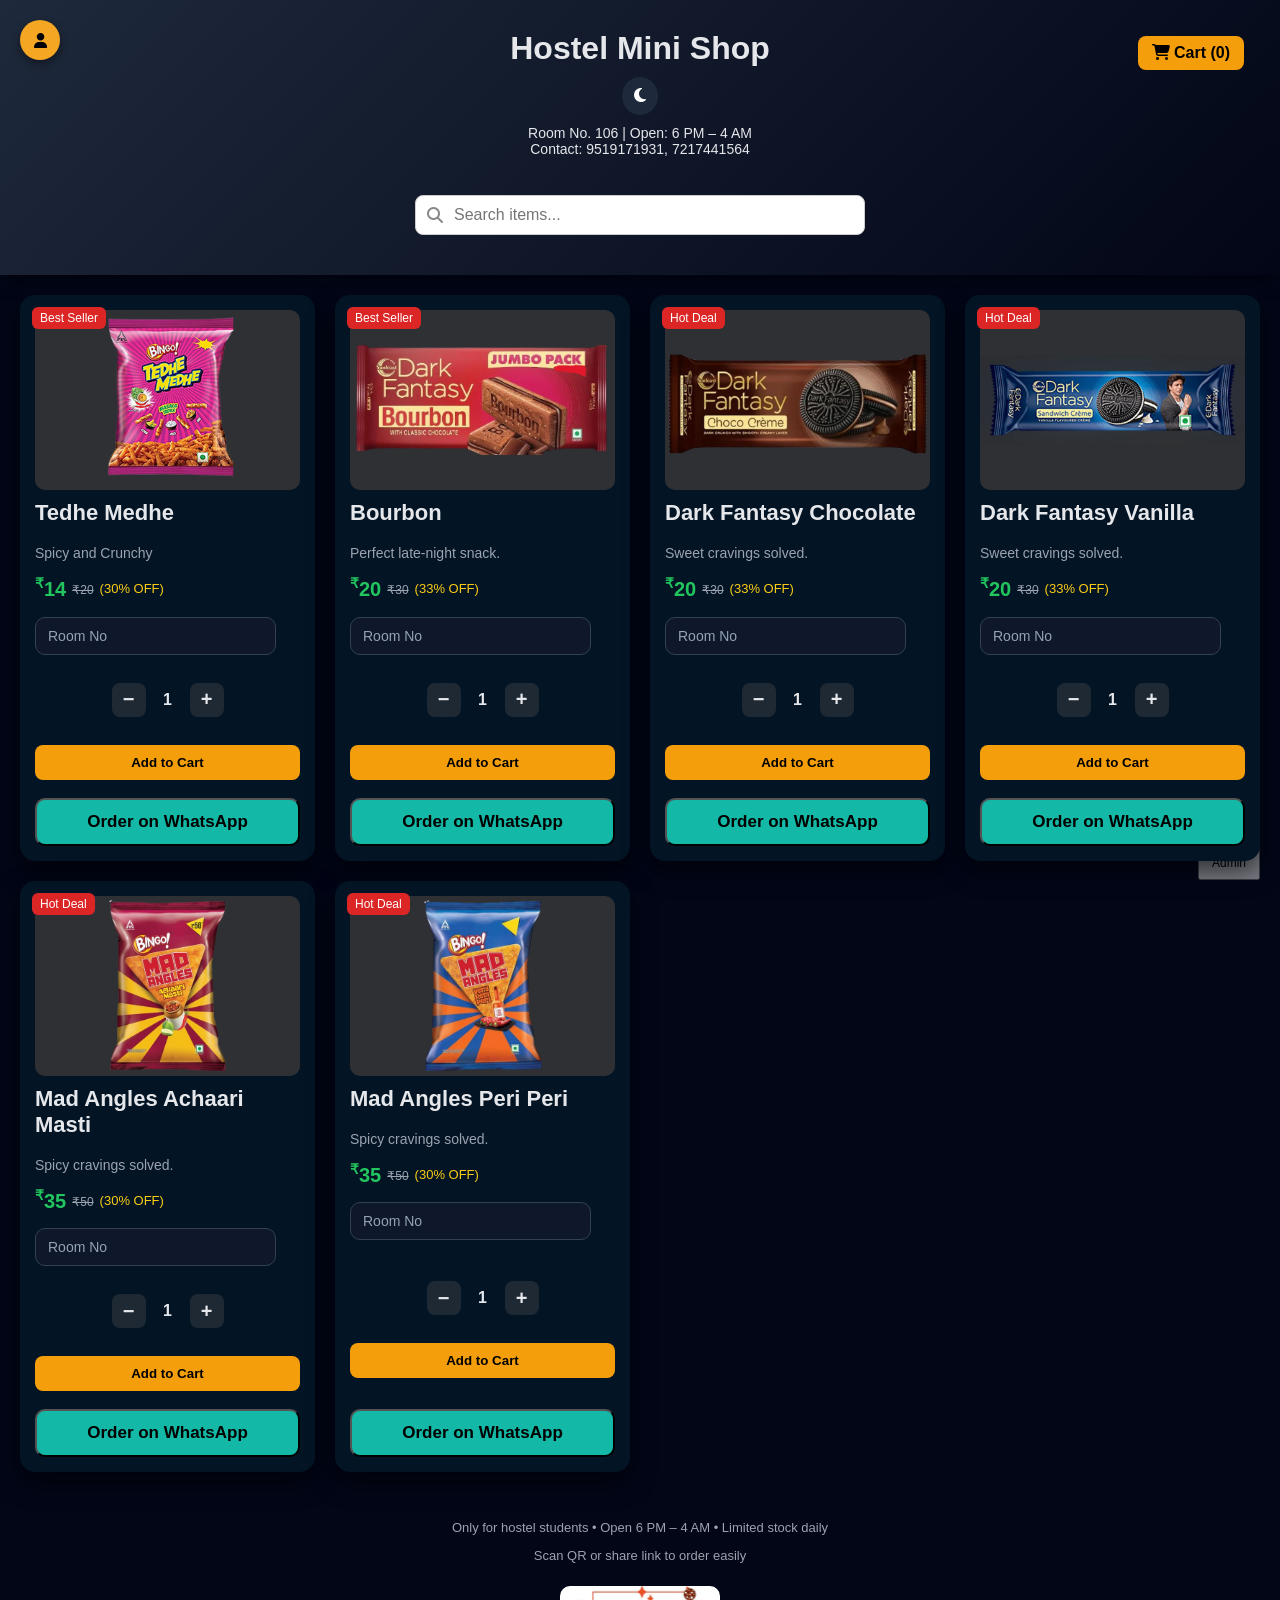
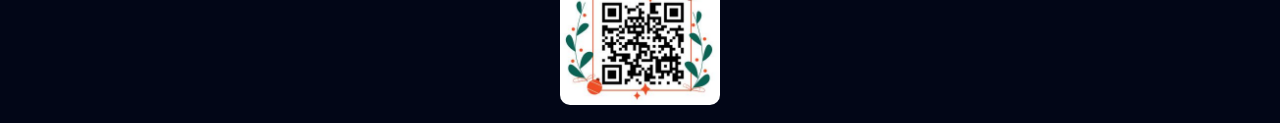
<file: index.html>
<!doctype html>
<html lang="en">
  <head>
    <meta charset="UTF-8" />
    <meta name="viewport" content="width=device-width, initial-scale=1.0" />
    <title>Hostel Mini Shop</title>

    <!-- PWA Meta -->
    <meta name="theme-color" content="#0f172a" />
    <link rel="manifest" href="manifest.json" />
    <link rel="stylesheet" href="style.css" />
    <link
      rel="stylesheet"
      href="https://cdnjs.cloudflare.com/ajax/libs/font-awesome/6.5.1/css/all.min.css"
    />
  </head>
  <body>
    <header>
      <button
        id="userLoginBtn"
        class="user-login-btn"
        onclick="window.location.href = 'login.html'"
      >
        <i class="fa-solid fa-user"></i>
      </button>
      <div class="cart-bar">
        <!-- LEFT SIDE — Pending Orders -->
        <div id="adminTools" style="display: none">
          <div
            id="analyticsBtn"
            class="analytics-btn"
            onclick="window.location.href = 'analytics.html'"
          >
            <i class="fa-solid fa-chart-line"></i>
            Analytics Dashboard
          </div>
        </div>

        <!-- CENTER — Title -->
        <h1>Hostel Mini Shop</h1>

        <!-- RIGHT SIDE — Cart -->
        <div class="cart-header" onclick="window.location.href = 'cart.html'">
          <i class="fa-solid fa-cart-shopping"></i>
          Cart (<span id="cart-count">0</span>)
        </div>
      </div>
      <button id="themeToggle" class="theme-btn">
        <i class="fa-solid fa-moon"></i>
      </button>
      <p>
        Room No. 106 | Open: 6 PM – 4 AM<br />Contact: 9519171931, 7217441564
      </p>
      <br />
      <div class="search-container">
        <i class="fa fa-search"></i>

        <input
          type="text"
          id="searchBox"
          placeholder="Search items..."
          onkeyup="searchItems()"
        />

        <!-- CLEAR BUTTON -->
        <span id="clearSearch" class="clear-search">
          <i class="fa-solid fa-xmark"></i>
        </span>
      </div>
    </header>

    <button id="adminLogin" class="admin-login-btn">Admin</button>

    <div
      id="adminPanel"
      style="display: none; text-align: center; margin: 10px"
    >
      <button id="shopToggle" class="admin-btn">
        Shop: <span id="shopStatus">OPEN</span>
      </button>
    </div>

    <!-- ===== ADMIN LOGIN MODAL ===== -->
    <div id="adminModal" class="admin-modal">
      <div class="admin-modal-content">
        <h3>Admin Login</h3>

        <input
          type="password"
          id="adminPassword"
          placeholder="Enter Admin Code"
        />

        <div class="admin-modal-buttons">
          <button id="adminClose">Cancel</button>
          <button id="adminSubmit">Login</button>
        </div>

        <p id="adminError" class="admin-error"></p>
      </div>
    </div>

    <!-- ===== ADMIN SUCCESS POPUP ===== -->
    <div id="adminSuccessModal" class="admin-modal">
      <div class="admin-modal-content">
        <h3>✅ Admin Mode Enabled</h3>
        <p>You now have full access to admin controls.</p>
        <button id="successClose">OK</button>
      </div>
    </div>

    <div class="container">
      <div class="no-result-wrapper">
        <p id="noResult">Searched item is not available</p>
      </div>

      <!-- Product 1 -->
      <div class="product" data-product="tedhe-medhe">
        <span class="badge">Best Seller</span>
        <img src="tedhe-medhe-removebg-preview.png" alt="Tedhe Medhe" />
        <h2>Tedhe Medhe</h2>
        <p>Spicy and Crunchy</p>
        <div class="price-row">
          <span class="new-price"><span class="rs">₹</span>14</span>
          <span class="old-price">₹20</span>
          <span class="offer">(30% OFF)</span>
        </div>
        <div class="stock" id="tedhe-medhe-stock"></div>
        <div class="input-box">
          <input type="text" class="note-box" placeholder="Room No" />
        </div>
        <br />
        <div class="qty-box">
          <button class="qty-btn" onclick="changeQty(this, -1)">−</button>
          <span class="qty">1</span>
          <button class="qty-btn" onclick="changeQty(this, 1)">+</button>
        </div>
        <br />
        <button class="cart-btn" onclick="addToCart(this)">Add to Cart</button>
        <br />
        <button class="btn" onclick="orderProduct(this)">
          Order on WhatsApp
        </button>
      </div>

      <!-- Product 2 -->
      <div class="product" data-product="bourbon">
        <span class="badge">Best Seller</span>
        <img src="Bourbon-removebg-preview.png" alt="Bourbon" />
        <h2>Bourbon</h2>
        <p>Perfect late-night snack.</p>
        <div class="price-row">
          <span class="new-price"><span class="rs">₹</span>20</span>
          <span class="old-price">₹30</span>
          <span class="offer">(33% OFF)</span>
        </div>
        <div class="stock" id="bourbon"></div>
        <div class="input-box">
          <input type="text" class="note-box" placeholder="Room No" />
        </div>
        <br />
        <div class="qty-box">
          <button class="qty-btn" onclick="changeQty(this, -1)">−</button>
          <span class="qty">1</span>
          <button class="qty-btn" onclick="changeQty(this, 1)">+</button>
        </div>
        <br />
        <button class="cart-btn" onclick="addToCart(this)">Add to Cart</button>
        <br />
        <button class="btn" onclick="orderProduct(this)">
          Order on WhatsApp
        </button>
      </div>

      <!-- Product 3 -->
      <div class="product" data-product="dark-fantasy-chocolate">
        <span class="badge">Hot Deal</span>
        <img
          src="Dark_Fantasy_Chocolate-removebg-preview.png"
          alt="Chocolate"
        />
        <h2>Dark Fantasy Chocolate</h2>
        <p>Sweet cravings solved.</p>
        <div class="price-row">
          <span class="new-price"><span class="rs">₹</span>20</span>
          <span class="old-price">₹30</span>
          <span class="offer">(33% OFF)</span>
        </div>
        <div
          class="stock"
          id="Dark_Fantasy_Chocolate-removebg-preview.png"
        ></div>
        <div class="input-box">
          <input type="text" class="note-box" placeholder="Room No" />
        </div>
        <br />
        <div class="qty-box">
          <button class="qty-btn" onclick="changeQty(this, -1)">−</button>
          <span class="qty">1</span>
          <button class="qty-btn" onclick="changeQty(this, 1)">+</button>
        </div>
        <br />
        <button class="cart-btn" onclick="addToCart(this)">Add to Cart</button>
        <br />
        <button class="btn" onclick="orderProduct(this)">
          Order on WhatsApp
        </button>
      </div>

      <!-- Product 4 -->
      <div class="product" data-product="dark-fantasy-vanilla">
        <span class="badge">Hot Deal</span>
        <img src="Dark Fantasy Vanilla.jpeg" alt="Vanilla" />
        <h2>Dark Fantasy Vanilla</h2>
        <p>Sweet cravings solved.</p>
        <div class="price-row">
          <span class="new-price"><span class="rs">₹</span>20</span>
          <span class="old-price">₹30</span>
          <span class="offer">(33% OFF)</span>
        </div>
        <div class="stock" id="dark-fantasy-vanilla"></div>
        <div class="input-box">
          <input type="text" class="note-box" placeholder="Room No" />
        </div>
        <br />
        <div class="qty-box">
          <button class="qty-btn" onclick="changeQty(this, -1)">−</button>
          <span class="qty">1</span>
          <button class="qty-btn" onclick="changeQty(this, 1)">+</button>
        </div>
        <br />
        <button class="cart-btn" onclick="addToCart(this)">Add to Cart</button>
        <br />
        <button class="btn" onclick="orderProduct(this)">
          Order on WhatsApp
        </button>
      </div>

      <!-- Product 5 -->
      <div class="product" data-product="mad-angles-achaari">
        <span class="badge">Hot Deal</span>
        <img src="mad angles achaari new.jpeg.png" alt="Mad Angles" />
        <h2>Mad Angles Achaari Masti</h2>
        <p>Spicy cravings solved.</p>
        <div class="price-row">
          <span class="new-price"><span class="rs">₹</span>35</span>
          <span class="old-price">₹50</span>
          <span class="offer">(30% OFF)</span>
        </div>
        <div class="stock" id="mad-angles-achaari"></div>
        <div class="input-box">
          <input type="text" class="note-box" placeholder="Room No" />
        </div>
        <br />
        <div class="qty-box">
          <button class="qty-btn" onclick="changeQty(this, -1)">−</button>
          <span class="qty">1</span>
          <button class="qty-btn" onclick="changeQty(this, 1)">+</button>
        </div>
        <br />
        <button class="cart-btn" onclick="addToCart(this)">Add to Cart</button>
        <br />
        <button class="btn" onclick="orderProduct(this)">
          Order on WhatsApp
        </button>
      </div>

      <!-- Product 6 -->
      <div class="product" data-product="mad-angles-peri">
        <span class="badge">Hot Deal</span>
        <img
          src="bingo-peri-peri-mad-angles-removebg-preview - Copy.png"
          alt="Mad Angles"
        />
        <h2>Mad Angles Peri Peri</h2>
        <p>Spicy cravings solved.</p>
        <div class="price-row">
          <span class="new-price"><span class="rs">₹</span>35</span>
          <span class="old-price">₹50</span>
          <span class="offer">(30% OFF)</span>
        </div>
        <div class="stock" id="mad-angles-peri"></div>
        <div class="input-box">
          <input type="text" class="note-box" placeholder="Room No" />
        </div>
        <br />
        <div class="qty-box">
          <button class="qty-btn" onclick="changeQty(this, -1)">−</button>
          <span class="qty">1</span>
          <button class="qty-btn" onclick="changeQty(this, 1)">+</button>
        </div>
        <br />
        <button class="cart-btn" onclick="addToCart(this)">Add to Cart</button>
        <br />
        <button class="btn" onclick="orderProduct(this)">
          Order on WhatsApp
        </button>
      </div>
    </div>

    <footer>
      <p>Only for hostel students • Open 6 PM – 4 AM • Limited stock daily</p>
      <p>Scan QR or share link to order easily</p>
      <img
        src="hostel-qr.jpeg"
        alt="Scan to open hostel shop"
        style="width: 160px; margin-top: 10px; border-radius: 10px"
      />
    </footer>
    <script src="script.js"></script>
    <script src="cart.js"></script>
    <script src="login.js"></script>
  </body>
</html>
</file>
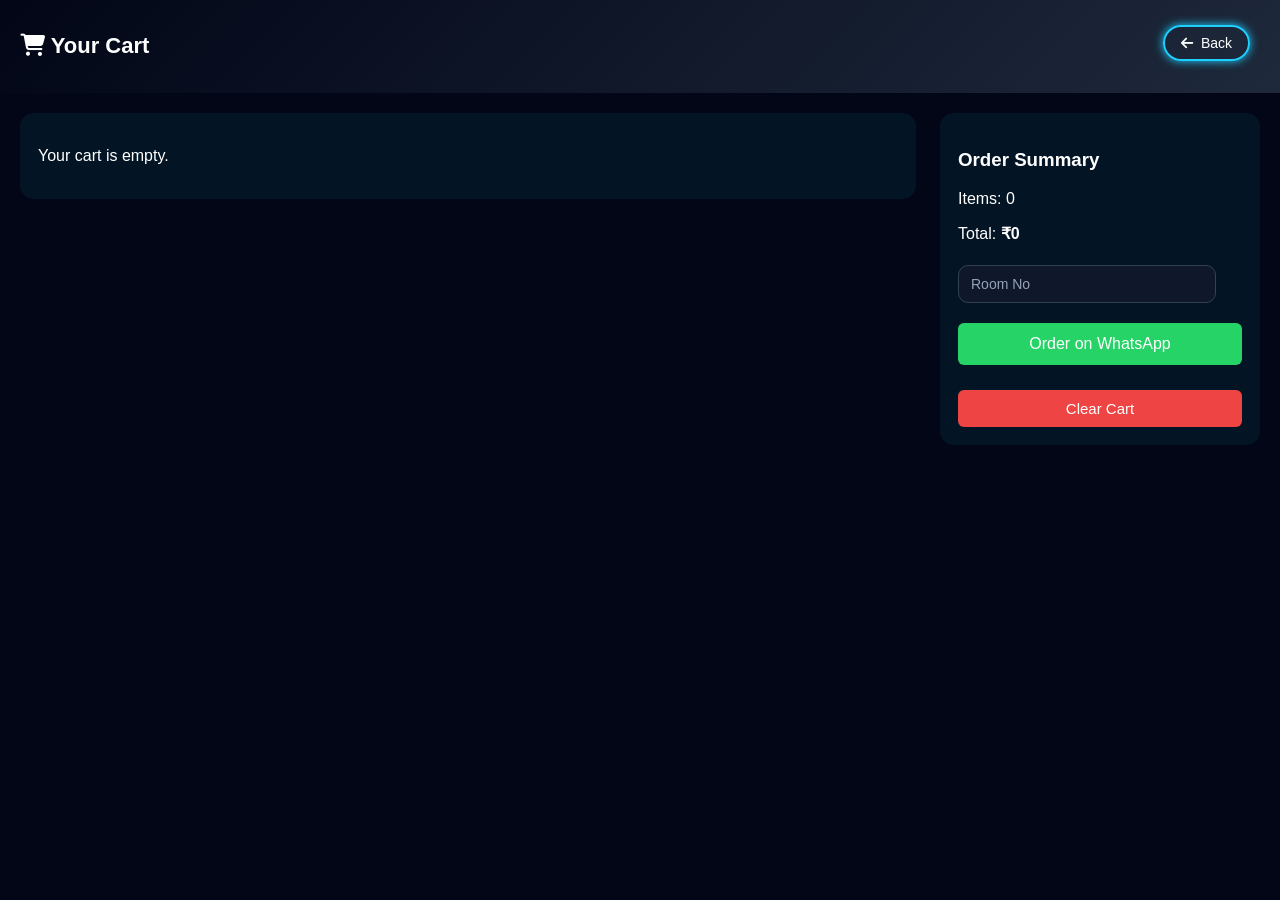
<file: cart.html>
<!doctype html>
<html lang="en">

<head>

  <meta charset="UTF-8" />
  <meta name="viewport" content="width=device-width, initial-scale=1.0" />

  <title>Your Cart</title>

  <!-- Styles -->
  <link rel="stylesheet" href="cart.css" />

  <!-- Icons -->
  <link
    rel="stylesheet"
    href="https://cdnjs.cloudflare.com/ajax/libs/font-awesome/6.5.1/css/all.min.css"
  />

</head>


<body>

  <!-- ================= CLEAR CART MODAL ================= -->

  <div id="clearCartModal" class="modal-overlay">

    <div class="modal-box">

      <h3>Clear cart?</h3>
      <p>This will remove all items from your cart.</p>

      <div class="modal-actions">

        <button
          class="modal-cancel"
          onclick="closeClearCartModal()">

          Cancel

        </button>

        <button
          class="modal-confirm"
          onclick="clearCartConfirmed()">

          Clear Cart

        </button>

      </div>

    </div>

  </div>


  <!-- ================= HEADER ================= -->

  <header class="cart-header">

    <h2>
      <i class="fa-solid fa-cart-shopping"></i>
      Your Cart
    </h2>

    <a href="index.html" class="back-btn">
      <i class="fa-solid fa-arrow-left"></i>
      Back
    </a>

  </header>


  <!-- ================= CART PAGE ================= -->

  <main class="cart-page">

    <!-- LEFT : CART ITEMS -->

    <section
      class="cart-items"
      id="cart-items">

      <!-- Injected by JavaScript -->

    </section>


    <!-- RIGHT : ORDER SUMMARY -->

    <aside class="cart-summary">

      <h3>Order Summary</h3>

      <p>
        Items:
        <span id="item-count">0</span>
      </p>

      <p>
        Total:
        <strong>
          ₹<span id="total-price">0</span>
        </strong>
      </p>

      <div class="input-box">
        <input
          type="text"
          class="note-box"
          placeholder="Room No"
        />
      </div>

      <button
        class="checkout-btn"
        onclick="checkout()">

        Order on WhatsApp

      </button>

      <button
        class="clear-cart-btn"
        onclick="confirmClearCart()">

        Clear Cart

      </button>

    </aside>

  </main>


  <!-- ================= SCRIPT ================= -->

  <script src="cart.js"></script>

</body>

</html>
</file>
<file: style.css>
* {
  box-sizing: border-box;
}

img {
  max-width: 100%;
  height: auto;
}

body {
  margin: 0;
  font-family: "Segoe UI", sans-serif;
  background: #020617;
  color: #e5e7eb;
}

header {
  background: linear-gradient(135deg, #1e293b, #020617);
  padding: 20px;
  text-align: center;
  box-shadow: 0 4px 15px rgba(0, 0, 0, 0.5);
  position: relative;
}

header h1 {
  margin: 10px;
}
header p {
  margin: 10px 0 0;
  font-size: 14px;
}

.container {
  padding: 20px;
  display: grid;
  grid-template-columns: repeat(auto-fit, minmax(260px, 1fr));
  gap: 20px;
}

.product {
  background: #031525;
  border-radius: 15px;
  padding: 15px;
  box-shadow: 0 10px 25px rgba(0, 0, 0, 0.6);
  position: relative;
  display: flex;
  flex-direction: column;
}

.badge {
  position: absolute;
  top: 12px;
  left: 12px;
  background: #dc2626;
  color: white;
  font-size: 12px;
  padding: 4px 8px;
  border-radius: 6px;
}
.price-row {
  display: flex;
  align-items: flex-start;
  gap: 6px;
}

.new-price {
  font-size: 20px;
  font-weight: bold;
  color: #22c55e;
}

.rs {
  font-size: 14px;
  vertical-align: super;
}

.old-price {
  font-size: 12px;
  color: #9ca3af;
  text-decoration: line-through;
  position: relative;
  top: 8px; /* pushes it down = subscript effect */
}

.offer {
  font-size: 13px;
  color: #facc15;
  position: relative;
  top: 6px;
}

.product img {
  width: 100%;
  height: 180px;
  object-fit: contain;
  border-radius: 10px;
  background-color: #2f3034;
}

.product h2 {
  margin: 10px 0 5px;
  color: #e5e7eb;
}
.product p {
  font-size: 14px;
  color: #9ca3af;
}

.stock {
  font-size: 13px;
  color: #facc15;
  margin-bottom: 10px;
}

.note-box {
  width: 91%;
  padding: 10px 12px;
  margin: 6px 0 10px 0px;
  border-radius: 10px;
  font-size: 14px;
  
  border: 1px solid #334155;
  background-color: #0f172a;
  color: #f8fafc;
  outline: none;
  transition:
    border-color 0.2s,
    box-shadow 0.2s;
}

.note-box::placeholder {
  color: #94a3b8;
}

.note-box:focus {
  border-color: #0af7db;
  box-shadow: 0 0 0 2px rgba(34, 197, 94, 0.25);
}

.qty-box {
  display: flex;
  align-items: center;
  justify-content: center;
  gap: 12px;
  margin: auto 0px 10px 0px;
}

.qty-btn {
  width: 34px;
  height: 34px;
  border-radius: 8px;
  border: none;
  font-size: 20px;
  font-weight: bold;
  cursor: pointer;
  background: #1f2933;
  color: #e5e7eb;
}

.qty-btn:hover {
  background: #374151;
}

.qty {
  font-size: 16px;
  font-weight: bold;
  min-width: 20px;
  text-align: center;
}

.btn {
  display: block;
  text-align: center;
  padding: 12px;
  background: #14b8a6;
  color: black;
  text-decoration: none;
  border-radius: 10px;
  font-size: 17px;
  font-weight: bolder;
  margin-top: auto;
}

.btn:hover {
  background-color: #0d9488;
}

footer {
  text-align: center;
  padding: 15px;
  font-size: 13px;
  color: #9ca3af;
}
.cart-header {
  position: absolute;
  top: 16px;
  right: 16px;
  background: #f59e0b;
  color: #000;
  padding: 8px 14px;
  border-radius: 8px;
  font-weight: bold;
  cursor: pointer;
  overflow: hidden;
}

.cart-btn {
  background: #f59e0b;
  color: #000;
  border: none;
  padding: 10px;
  border-radius: 8px;
  width: 100%;
  font-weight: bold;
  cursor: pointer;
}

.cart-btn:hover {
  background: #fbbf24;
}

.cart-btn:disabled{
  opacity: 0.7;
  cursor: not-allowed;
}

.search-container {
  position: relative;
  max-width: 450px;
  width: 100%;
  margin: 20px auto;
}

/* SEARCH INPUT */
.search-container input {
  width: 100%;
  padding: 10px 38px 10px 38px; /* LEFT icon + RIGHT X space */
  border-radius: 8px;
  border: 1px solid #ccc;
  font-size: 16px;
  box-sizing: border-box;
}

/* SEARCH ICON */
.search-container i.fa-search {
  position: absolute;
  top: 50%;
  left: 12px;
  transform: translateY(-50%);
  color: #888;
}

/* CLEAR X */
#clearSearch {
  position: absolute;
  top:50%;
  right: 12px;
  transform: translateY(-50%);
  cursor: pointer;
  font-size: 20px;
  color: #999;
  display: none;
}

#clearSearch:hover {
  color:  black;
}

body.light #clearSearch:hover {
  color: black;
}

/* ☀️ THEME BUTTON */
.theme-btn {
  position: relative;
  background: #1e293b;
  color: #ffffff;
  border: none;
  padding: 10px 12px;
  border-radius: 50%;
  cursor: pointer;
  font-size: 16px;
  z-index: 1000;
  transition: transform 0.4s ease, background 0.3s ease;
}

.theme-btn.rotate {
  transform: rotate(180deg);
}

/* ☀️ LIGHT MODE */
body.light {
  background: #ffffff;
  color: #020617;
}

body.light header,
body.light footer {
  background: #8cc5ff;
  color: #020617;
  box-shadow: 0 2px 8px rgba(0,0,0,0.05);
}

body.light .product {
  background: #cae5ff;
  box-shadow: 0 6px 18px rgba(0,0,0,0.08);
}

body.light .cart-btn,
body.light .btn {
  background: #0f172a;
  color: #ffffff;
}

body.light .qty-btn {
  background: #e5e7eb;
  color: #020617;
}

body.light input {
  background: #ffffff;
  color: #020617;
}

body.light .product h2 {
  color: #020617;
}

body.light .product p {
  color: #020617;
}

body.light .offer {
  color: red;
}

body.light .note-box:focus {
  border-color: #000000;
  box-shadow: 2px 2px 2px 2px rgba(0, 0, 0, 0);
}

body.light .cart-header{
  background-color: #fec66c;
}

body.light .qty-btn{
  background-color: #2e3847;
  color: white;
}

body.light .qty-btn:hover {
  background: #0f172a;
}

.admin-login-btn {
  position: fixed;
  bottom: 20px;
  right: 20px;
  padding: 8px 12px;
  font-size: 12px;
  opacity: 0.5;
  cursor: pointer;
}

.admin-btn {
  padding: 10px 15px;
  background: #22c55e;
  color: black;
  border: none;
  border-radius: 6px;
  cursor: pointer;
  font-weight: bold;
}

/* 📱 MOBILE */
@media (max-width: 600px) {

  .container {
    grid-template-columns: 1fr;
    padding: 12px;
  }

  .product {
    padding: 12px;
  }

  .product img {
    height: 160px;
  }

  .search-container {
    padding: 0 12px;
  }

  .search-container i{
    left: 20px;
  }

  .cart-header {
    position: fixed;
    top: 12px;
    right: 12px;
    z-index: 1000;
  }

  .btn,
  .cart-btn {
    font-size: 16px;
    padding: 14px;
    min-height: 44px;
  }
}

/* 📱 TABLET */
@media (min-width: 600px) and (max-width: 1024px) {

  .container {
    grid-template-columns: repeat(2, 1fr);
  }

  .product img {
    height: 180px;
  }
}

body {
  font-size: clamp(14px, 2.5vw, 16px);
}

h2 {
  font-size: clamp(18px, 4vw, 22px);
}

/* Small falling ball inside cart */
.cart-drop-ball {
  position: absolute;
  width: 8px;
  height: 8px;
  background: black;
  border-radius: 50%;
  pointer-events: none;
}

/* ===== HEADER BAR LAYOUT ===== */
.cart-bar{
  position: relative;
  display:flex;
  align-items:center;
  justify-content:center;
}


#adminTools{
  position:absolute;
  left:0px;
  top:60px;
  display:flex;
  flex-direction:column;
  align-items:flex-start;
  gap:30px;              /* spacing between buttons */
}


/* Analytics button style */
.analytics-btn {
  background: #0f172a;
  color: white;
  padding: 8px 14px;
  border-radius: 8px;
  cursor: pointer;
  font-weight: 600;
}

.analytics-btn:hover {
  transform: translateY(-2px);
}

/* ===== ADMIN MODAL ===== */

.admin-modal {
  position: fixed;
  inset: 0;
  background: rgba(0,0,0,0.6);
  display: none;
  align-items: center;
  justify-content: center;
  z-index: 2000;
}

.admin-modal-content {
  background: #0f172a;
  padding: 25px;
  border-radius: 15px;
  width: 90%;
  max-width: 350px;
  text-align: center;
  box-shadow: 0 10px 40px rgba(0,0,0,0.7);
}

.admin-modal-content h3 {
  margin-bottom: 15px;
}

.admin-modal-content input {
  width: 100%;
  padding: 10px;
  border-radius: 8px;
  border: 1px solid #334155;
  background: #020617;
  color: white;
  margin-bottom: 15px;
}

.admin-modal-buttons {
  display: flex;
  gap: 10px;
  justify-content: center;
}

.admin-modal-buttons button {
  padding: 8px 14px;
  border: none;
  border-radius: 6px;
  cursor: pointer;
  font-weight: bold;
}

#adminSubmit {
  background: #22c55e;
  color: black;
}

#adminClose {
  background: #ef4444;
  color: white;
}

.admin-error {
  margin-top: 10px;
  color: red;
  font-size: 13px;
}

#adminSuccessModal .admin-modal-content {
  display: flex;
  flex-direction: column;
  gap: 15px;
  align-items: center;
}

#adminSuccessModal button {
  background: #22c55e;
  color: black;
  border: none;
  padding: 8px 14px;
  border-radius: 6px;
  cursor: pointer;
  font-weight: bold;
}

@media (max-width: 1024px) {
  .search-container {
    width: 260px;
  }

  .search-container input {
    padding: 10px 36px;
    font-size: 14px;
  }

  .search-icon {
    left: 10px;
    font-size: 15px;
  }

  .clear-search {
    right: 10px;
    font-size: 16px;
  }
}

@media (max-width: 600px) {
  .search-container {
    width: 100%;
  }

  .search-container input {
    padding: 12px 35px;
    font-size: 14px;
  }

  .search-container i.fa-search{
    left: 20px;
  }

  #clearSearch{
    right: 20px;
    font-size: 15px;
  }

  .search-icon {
    left: 12px;
    font-size: 16px;
  }

  .clear-search {
    right: 20px;
  }
}

/* Mobile & Tablet layout fix */
@media(max-width:1024px){

  #adminTools{
    position:static;          /* stops overlap */
    margin-bottom:12px;
    align-items:center;
    gap: 25px;
  }

  .cart-bar{
    flex-direction:column;
    gap:8px;
  }

}

/* ===== USER LOGIN BUTTON (TOP LEFT) ===== */

.user-login-btn {
    position: fixed;
    top: 20px;
    left: 20px;
    width: 40px;
    height: 40px;
    border-radius: 50%;
    border: none;
    background: #f5a623; /* your gold accent */
    color: #000;
    font-size: 15px;
    cursor: pointer;
    display: flex;
    justify-content: center;
    align-items: center;
    box-shadow: 0 4px 10px rgba(0,0,0,0.4);
    transition: 0.3s ease;
    z-index: 1000;
}

.user-login-btn:hover {
    transform: scale(1.1);
}

/* ===== SEARCH NOT FOUND FULL CENTER ===== */

/* Wrapper handles centering */
/* ===== SEARCH NOT FOUND RESPONSIVE CENTER ===== */

.no-result-wrapper {
  display: none;              /* hidden by default */
  
  width: 100%;
  min-height: calc(100vh - 160px); 
  /* subtract approx header + footer height */
  justify-content: center;
  align-items: center;

  padding: 2rem 1rem;
  text-align: center;
}

/* Text styling */
#noResult {
  text-align: center;
  font-size: clamp(1.2rem, 3.5vw, 2rem);
  font-weight: 600;

  color: #facc15;
  background: rgba(255, 255, 255, 0.05);
  padding: 1.5rem 2rem;
  border-radius: 14px;

  width: min(90%, 500px);
}

@media (max-width: 1000px) {
  .no-result-wrapper {
    min-height: 50vh;
    padding: 1.5rem 1rem;
  }
}

@media (max-width: 1000px) {

  /* USER LOGIN BUTTON */
  .user-login-btn {
    position: fixed;
    top: 10px;
    left: 10px;
    width: 38px;
    height: 38px;
    font-size: 14px;
    z-index: 2000;
  }

  /* CART BUTTON */
  .cart-header {
    position: fixed;
    top: 10px;
    right: 10px;
    padding: 6px 12px;
    font-size: 14px;
    z-index: 2000;
  }

  /* Prevent header content overlapping */
  header {
    padding-top: 70px;
  }

}

@media (max-width: 600px) {
  .cart-header {
    display: flex;
    justify-content: center;
    align-items: center;
  }
}
</file>
<file: cart.css>
/* ================================
   GLOBAL
================================ */
* {
  box-sizing: border-box;
}

body {
  font-family: Arial, sans-serif;
  background: #020617;
  margin: 0;
  font-size: clamp(14px, 2.5vw, 16px);
}

img {
  max-width: 100%;
  height: auto;
}

h2 {
  font-size: clamp(18px, 4vw, 22px);
}

/* ================================
   HEADER
================================ */
.cart-header {
  background: linear-gradient(135deg, #020617, #1e293b);
  color: white;
  padding: 15px 20px;
}

/* ================================
   MAIN CART LAYOUT
================================ */
.cart-page {
  display: flex;
  flex-wrap: wrap;
  align-items: flex-start;
  gap: 24px;
  padding: 20px;
}

.cart-items {
  flex: 2 1 600px;
  background: #031525;
  color: white;
  padding: 18px;
  border-radius: 14px;
}

.cart-summary {
  flex: 0 0 320px;
  background: #031525;
  color: white;
  padding: 18px;
  border-radius: 14px;
  height: fit-content;
}

/* ================================
   CART ITEM
================================ */
.cart-item {
  display: flex;
  flex-wrap: wrap;
  gap: 15px;
  padding: 10px 0;
  border-bottom: 1px solid #ddd;
}

.cart-item img {
  width: 100px;
  max-width: 25%;
  object-fit: contain;
}

.cart-info {
  flex: 1 1 60%;
  min-width: 160px;
}

.cart-info h4 {
  margin: 0 0 5px;
}

/* ================================
   QUANTITY CONTROLS
================================ */
.cart-qty {
  display: flex;
  flex-wrap: wrap;
  gap: 8px;
}

.cart-qty span {
  min-width: 24px;
  text-align: center;
}

.cart-qty button {
  padding: 4px 8px;
  margin: 0 5px;
  cursor: pointer;
}

/* ================================
   NOTE INPUT
================================ */
.note-box {
  width: 91%;
  padding: 10px 12px;
  margin: 6px 0 10px;
  border-radius: 10px;
  font-size: 14px;

  border: 1px solid #334155;
  background: #0f172a;
  color: #f8fafc;

  outline: none;
  transition: border-color 0.2s, box-shadow 0.2s;
}

.note-box::placeholder {
  color: #94a3b8;
}

.note-box:focus {
  border-color: #22c55e;
  box-shadow: 0 0 0 3px rgba(34, 197, 94, 0.25);
}

/* ================================
   BUTTONS
================================ */
.checkout-btn,
.clear-cart-btn {
  width: 100%;
  border: none;
  border-radius: 6px;
  cursor: pointer;
}

.checkout-btn {
  padding: 12px;
  margin-top: 10px;
  background: #25d366;
  color: white;
  font-size: 16px;
}

.checkout-btn:hover {
  background: #0e622c;
}

.clear-cart-btn {
  padding: 10px;
  margin-top: 25px;
  background: #ef4444;
  color: white;
  font-size: 15px;
}

.clear-cart-btn:hover {
  background: #dc2626;
}

/* ================================
   MODAL
================================ */
.modal-overlay {
  position: fixed;
  inset: 0;
  display: none;
  align-items: center;
  justify-content: center;

  background: rgba(0, 0, 0, 0.55);
  z-index: 999;
}

.modal-box {
  background: linear-gradient(135deg, #1e293b, #020617);
  color: white;

  padding: 24px;
  width: min(92%, 420px);

  border-radius: 16px;
  text-align: center;

  box-shadow: 0 20px 40px rgba(0,0,0,0.4);
  animation: scaleIn 0.25s ease;
}

.modal-box h3 {
  margin-bottom: 8px;
}

.modal-box p {
  font-size: 14px;
  color: #9ca3af;
  margin-bottom: 18px;
}

.modal-actions {
  display: flex;
  gap: 12px;
  margin-top: 10px;
}

.modal-cancel,
.modal-confirm {
  flex: 1;
  padding: 12px;

  border: none;
  border-radius: 12px;

  font-weight: 600;
  font-size: 15px;

  cursor: pointer;
  transition: transform 0.15s, box-shadow 0.15s;
}

.modal-cancel:hover,
.modal-confirm:hover {
  transform: translateY(-2px);
  box-shadow: 0 6px 12px rgba(0,0,0,0.25);
}

.modal-cancel {
  background: #e5e7eb;
}

.modal-confirm {
  background: #dc2626;
  color: white;
}

@keyframes scaleIn {
  from {
    transform: scale(0.9);
    opacity: 0;
  }
  to {
    transform: scale(1);
    opacity: 1;
  }
}

/* ================================
   LIGHT MODE
================================ */
body.light {
  background: #ffffff;
  color: #020617;
}

body.light .cart-header {
  background: #8cc5ff;
}

body.light .cart-items {
  background: #cae5ff;
  color: #020617;
}

body.light .cart-summary {
  background: #8cc5ff;
  color: #020617;
}

body.light input {
  background: white;
  color: #020617;
  border: 1px solid #cbd5f5;
}

body.light .note-box:focus {
  border-color: #000;
  box-shadow: none;
}

body.light .checkout-btn {
  background: #0f172a;
}

body.light .modal-box {
  background: linear-gradient(225deg, #1e293b, #020617);
}

/* ================================
   BACK BUTTON
================================ */
.back-btn {
  position: fixed;
  top: 25px;
  right: 30px;

  display: flex;
  align-items: center;
  gap: 8px;

  padding: 8px 16px;
  border-radius: 25px;

  text-decoration: none;
  font-size: 14px;
  font-weight: 500;

  color: white;
  border: 2px solid #1ecfff;
  background: transparent;

  box-shadow: 0 0 10px #1ecfff;
  transition: 0.3s ease;
  z-index: 1000;
}

.back-btn i {
  font-size: 14px;
}

.back-btn:hover {
  background: #1ecfff;
  color: black;
  box-shadow: 0 0 20px #1ecfff;
  transform: translateY(-2px);
}

/* ================================
   RESPONSIVE
================================ */
@media (max-width: 768px) {

  .cart-page {
    flex-direction: column;
    gap: 15px;
    padding: 12px;
  }

  .cart-items,
  .cart-summary {
    width: 100%;
    box-shadow: 0 10px 25px rgba(0,0,0,0.25);
  }

  .cart-item {
    flex-direction: column;
    align-items: center;
    text-align: center;
    gap: 12px;
  }

  .cart-item img {
    width: 120px;
    height: 120px;
  }

  .cart-info {
    width: 100%;
  }

  .cart-qty {
    justify-content: center;
    margin-top: 8px;
  }

  .cart-qty button {
    padding: 8px 12px;
    font-size: 16px;
  }

  .checkout-btn,
  .clear-cart-btn {
    font-size: 16px;
    padding: 14px;
  }
}

@media (max-width: 480px) {

  .modal-box {
    padding: 18px;
    border-radius: 14px;
  }

  .modal-actions {
    flex-direction: column;
  }
}
</file>
